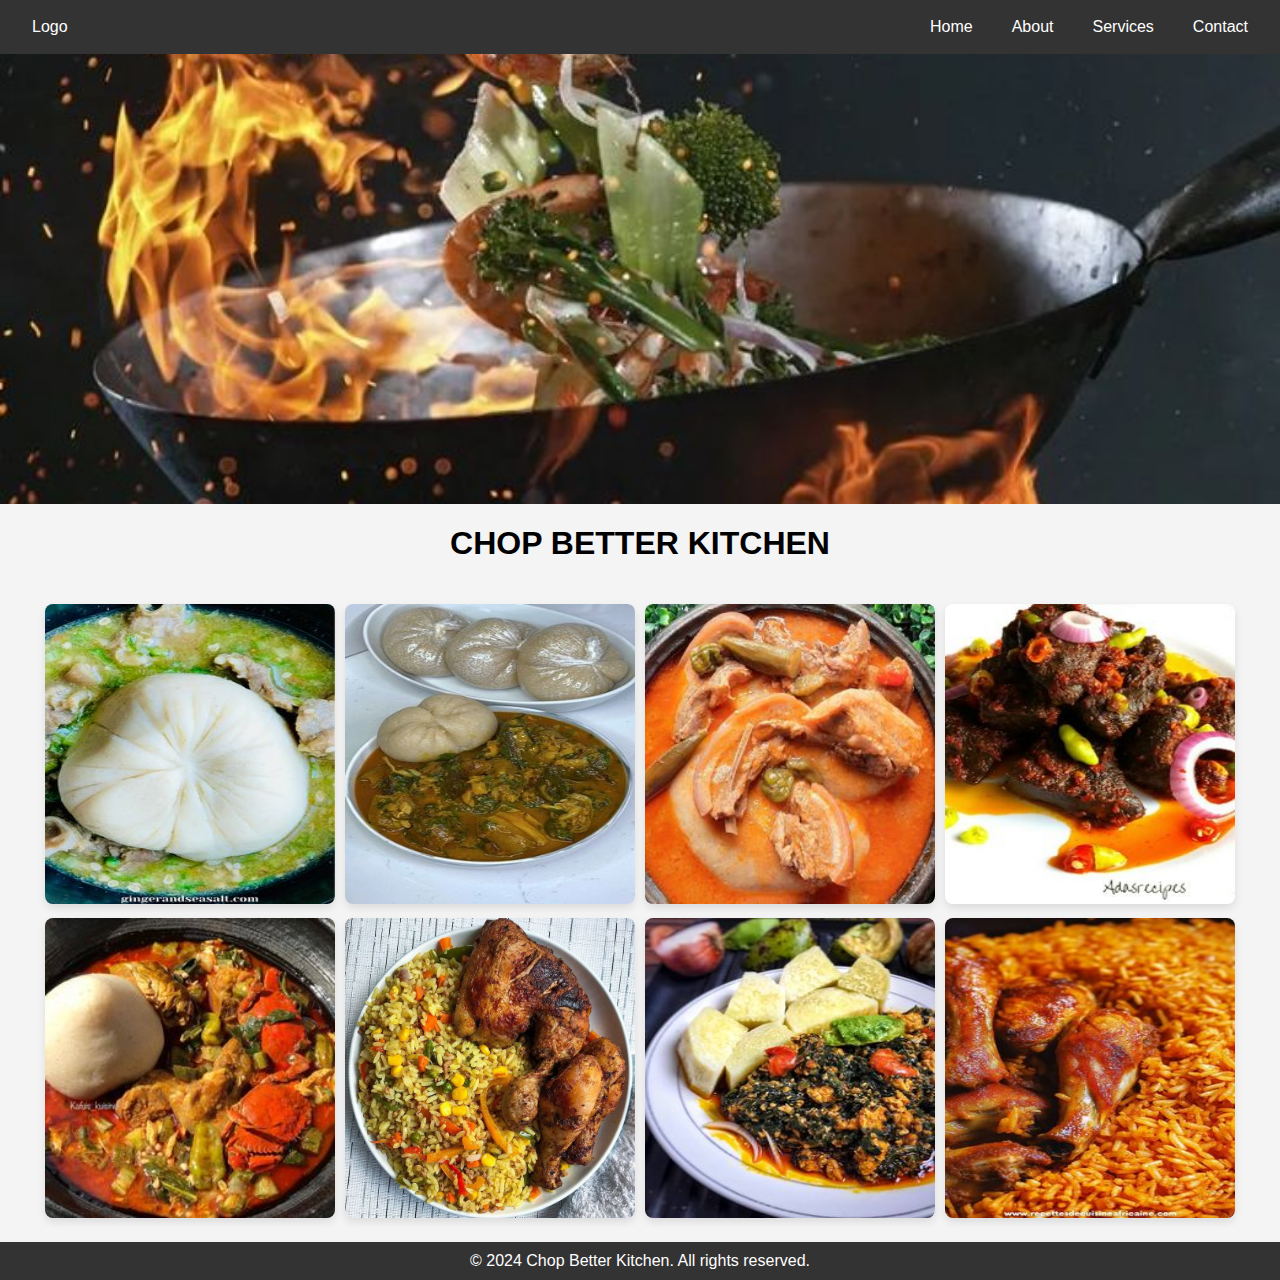
<file: index.html>
<!DOCTYPE html>
<html lang="en">
<head>
    <meta charset="UTF-8">
    <meta name="viewport" content="width=device-width, initial-scale=1.0">
    <title>Responsive Navbar</title>
     <link rel="stylesheet" href="styles.css">
</head>
<body>

    <main>
    <nav class="navbar">
        <a href="#" class="logo">Logo</a>
        <div class="menu">
            <a href="index.html">Home</a>
            <a href="about.html">About</a>
            <a href="Service.html">Services</a>
            <a href="Contact.html">Contact</a>
        </div>
        <div class="hamburger" onclick="toggleMenu()">
            <div></div>
            <div></div>
            <div></div>
        </div>
    </nav>

    <div class="background-image">
    </div>
    <h1>CHOP BETTER KITCHEN</h1>

     <div class="gallery-container">
    <!-- Gallery Items -->
    <div class="gallery-item">
      <img src="images/img-1.jpg" alt="Image 1">
    </div>
    <div class="gallery-item">
      <img src="images/img-2.jpg" alt="Image 2">
    </div>
    <div class="gallery-item">
      <img src="images/img-3.jpg" alt="Image 3">
    </div>
    <div class="gallery-item">
      <img src="images/img-4.jpg" alt="Image 4">
    </div>
    <div class="gallery-item">
      <img src="images/img-5.jpg" alt="Image 5">
    </div>
    <div class="gallery-item">
      <img src="images/img-6.jpg" alt="Image 6">
    </div>
    <div class="gallery-item">
      <img src="images/img-7.jpg" alt="Image 7">
    </div>
    <div class="gallery-item">
      <img src="images/img-8.jpg" alt="Image 8">
    </div>
  </div>


     <script src="script.js"></script>

     <main>
<footer class="footer">
      <p>&copy; 2024 Chop Better Kitchen. All rights reserved.</p>
    </footer>
  </div>
     
</body>

</html>
</file>
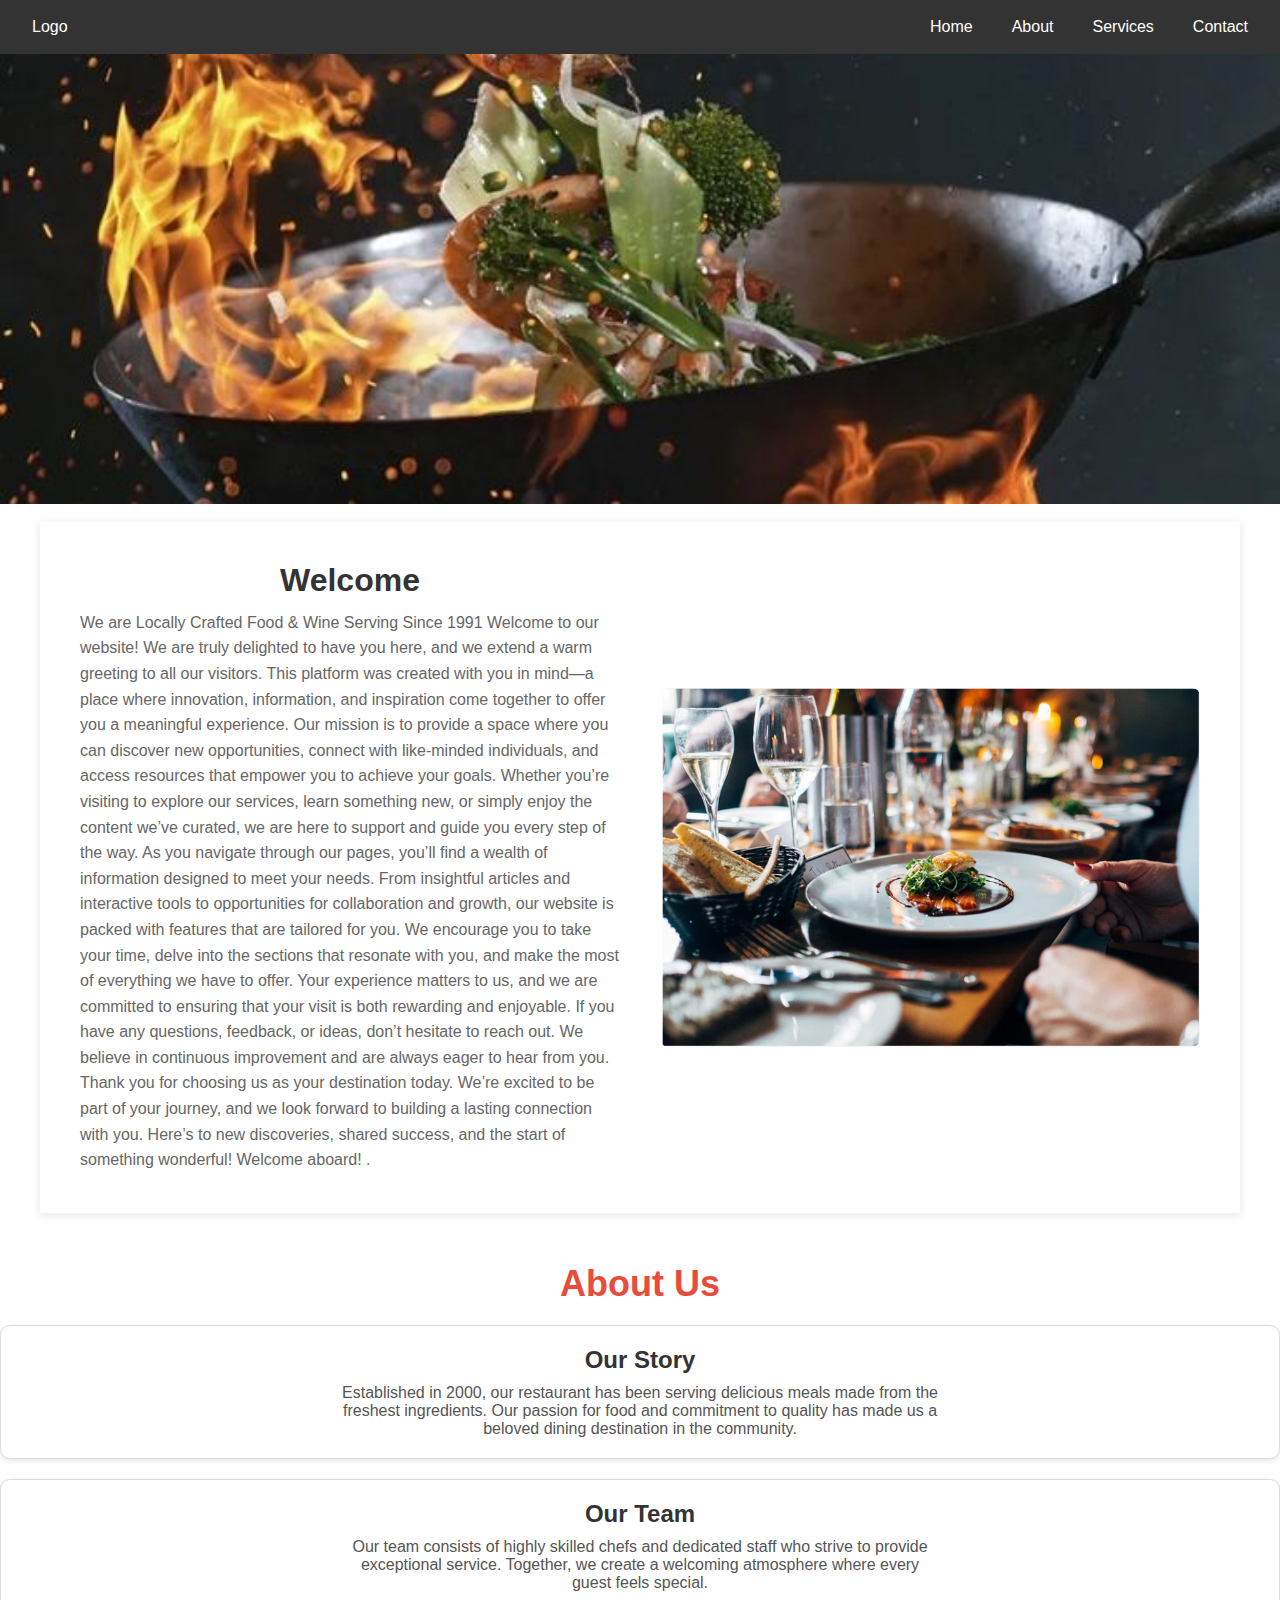
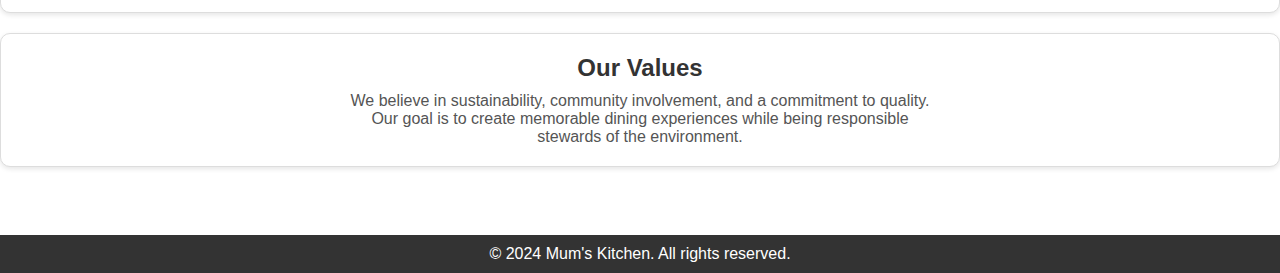
<file: about.html>
<!DOCTYPE html>
<html lang="en">
<head>
    <meta charset="UTF-8">
    <meta name="viewport" content="width=device-width, initial-scale=1.0">
    <title>Responsive Navbar</title>
     <link rel="stylesheet" href="about.css">
</head>
<body>

    <main>
    <nav class="navbar">
        <a href="#" class="logo">Logo</a>
        <div class="menu">
            <a href="index.html">Home</a>
            <a href="about.html">About</a>
            <a href="service.html">Services</a>
            <a href="contact.html">Contact</a>
        </div>
        <div class="hamburger" onclick="toggleMenu()">
            <div></div>
            <div></div>
            <div></div>
        </div>
    </nav>

    <div class="background-image">
    </div>
<br>

<div class="container">
    <div class="welcome">
        <h1>Welcome</h1>
        <p>We are Locally Crafted Food & Wine Serving Since 1991
            Welcome to our website! We are truly delighted to have you here, and we extend a warm greeting to all our visitors. This platform was created with you in mind—a place where innovation, information, and inspiration come together to offer you a meaningful experience.

Our mission is to provide a space where you can discover new opportunities, connect with like-minded individuals, and access resources that empower you to achieve your goals. Whether you’re visiting to explore our services, learn something new, or simply enjoy the content we’ve curated, we are here to support and guide you every step of the way.

As you navigate through our pages, you’ll find a wealth of information designed to meet your needs. From insightful articles and interactive tools to opportunities for collaboration and growth, our website is packed with features that are tailored for you. We encourage you to take your time, delve into the sections that resonate with you, and make the most of everything we have to offer.

Your experience matters to us, and we are committed to ensuring that your visit is both rewarding and enjoyable. If you have any questions, feedback, or ideas, don’t hesitate to reach out. We believe in continuous improvement and are always eager to hear from you.

Thank you for choosing us as your destination today. We’re excited to be part of your journey, and we look forward to building a lasting connection with you. Here’s to new discoveries, shared success, and the start of something wonderful! Welcome aboard!
        .</p>
    </div>
    <div class="image-container">
        <img src="images/vv.png" alt="Delicious food" />
    </div>
</div>

     <script src="ab.js"></script>
      
      <div class="about-section">
        <h2 class="about-title">About Us</h2>

        <div class="about-subsection">
            
            <h3 class="subsection-title">Our Story</h3>
            <p class="subsection-description">
                Established in 2000, our restaurant has been serving delicious meals made from the freshest ingredients.
                Our passion for food and commitment to quality has made us a beloved dining destination in the community.
            </p>
        </div>

        <div class="about-subsection">
            
            <h3 class="subsection-title">Our Team</h3>
            <p class="subsection-description">
                Our team consists of highly skilled chefs and dedicated staff who strive to provide exceptional service.
                Together, we create a welcoming atmosphere where every guest feels special.
            </p>
        </div>

        <div class="about-subsection">
            
            <h3 class="subsection-title">Our Values</h3>
            <p class="subsection-description">
                We believe in sustainability, community involvement, and a commitment to quality. Our goal is to create
                memorable dining experiences while being responsible stewards of the environment.
            </p>
        </div>
    </div>


     <main>
        <br>
<footer class="footer">
      <p>&copy; 2024 Mum's Kitchen. All rights reserved.</p>
    </footer>
  </div>
     
</body>

</html>
</file>
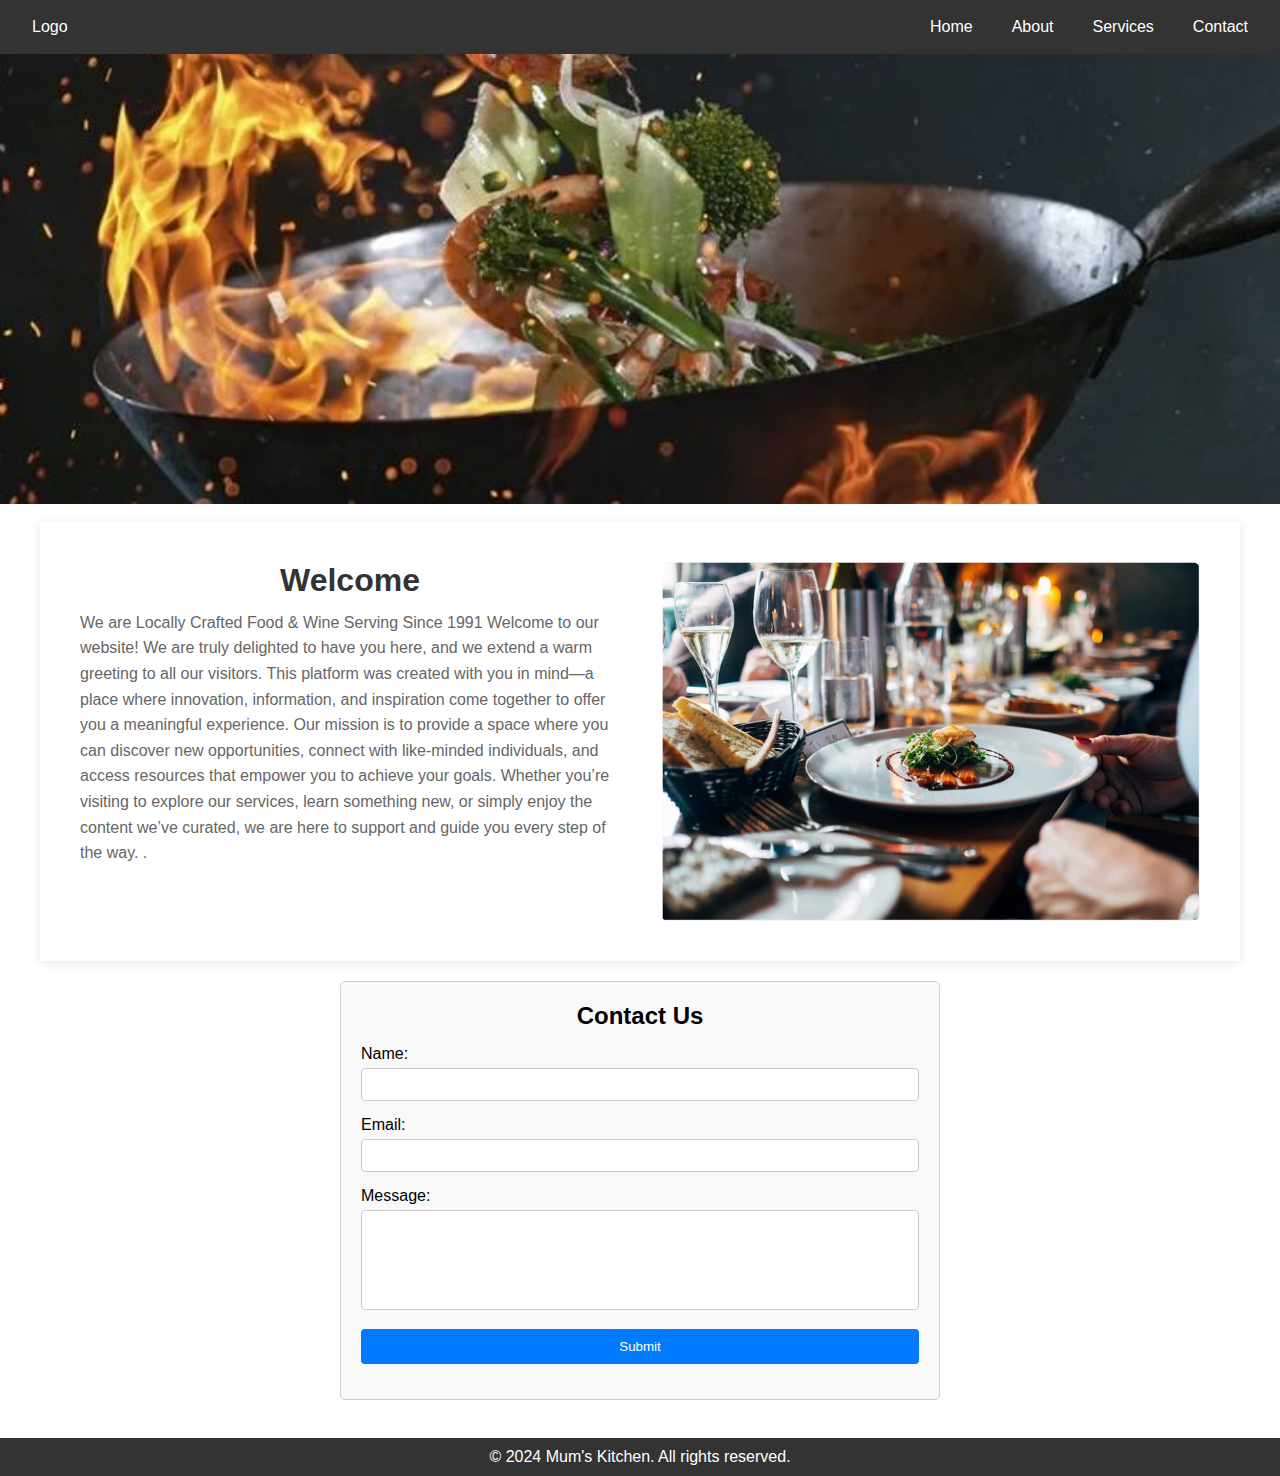
<file: contact.html>
<!DOCTYPE html>
<html lang="en">
<head>
    <meta charset="UTF-8">
    <meta name="viewport" content="width=device-width, initial-scale=1.0">
    <title>Responsive Navbar</title>
     <link rel="stylesheet" href="contact.css">
</head>
<body>

    <main>
    <nav class="navbar">
        <a href="#" class="logo">Logo</a>
        <div class="menu">
            <a href="index.html">Home</a>
            <a href="about.html">About</a>
            <a href="service.html">Services</a>
            <a href="contact.html">Contact</a>
        </div>
        <div class="hamburger" onclick="toggleMenu()">
            <div></div>
            <div></div>
            <div></div>
        </div>
    </nav>

    <div class="background-image">
    </div>
<br>

<div class="container">
    <div class="welcome">
        <h1>Welcome</h1>
        <p>We are Locally Crafted Food & Wine Serving Since 1991
            Welcome to our website! We are truly delighted to have you here, and we extend a warm greeting to all our visitors. This platform was created with you in mind—a place where innovation, information, and inspiration come together to offer you a meaningful experience.

Our mission is to provide a space where you can discover new opportunities, connect with like-minded individuals, and access resources that empower you to achieve your goals. Whether you’re visiting to explore our services, learn something new, or simply enjoy the content we’ve curated, we are here to support and guide you every step of the way.


        .</p>
    </div>
    <div class="image-container">
        <img src="images/vv.png" alt="Delicious food" />
    </div>
</div>

     <script src="cn.js"></script>
      
     
    </div>
     <div class="contact-form">
        <h2>Contact Us</h2>
        <form action="contact_process.php" method="POST">
            <div class="form-group">
                <label for="name">Name:</label>
                <input type="text" id="name" name="name" required>
            </div>
            <div class="form-group">
                <label for="email">Email:</label>
                <input type="email" id="email" name="email" required>
            </div>
            <div class="form-group">
                <label for="message">Message:</label>
                <textarea id="message" name="message" required></textarea>
            </div>
            <div class="form-group">
                <button type="submit">Submit</button>
            </div>
        </form>
    </div>
     <main>
        <br>
<footer class="footer">
      <p>&copy; 2024 Mum's Kitchen. All rights reserved.</p>
    </footer>
  </div>
     
</body>

</html>
</file>
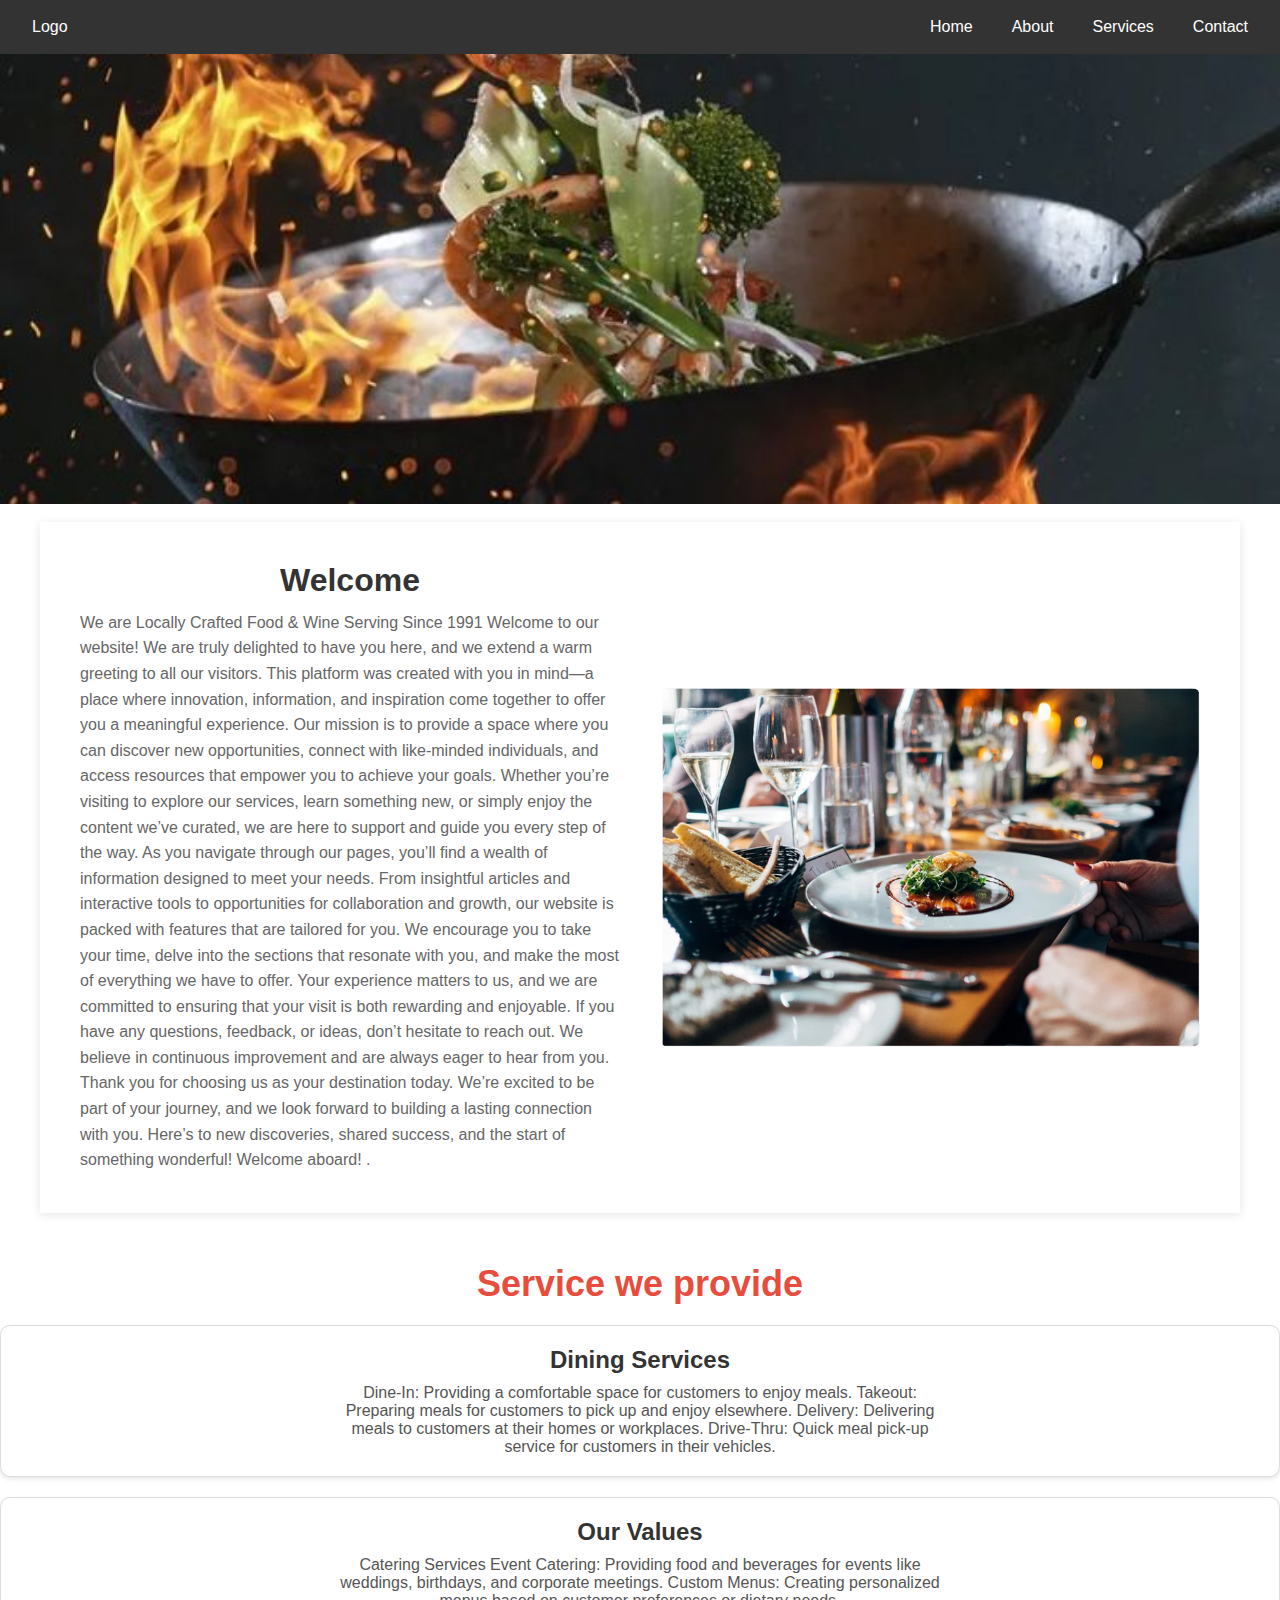
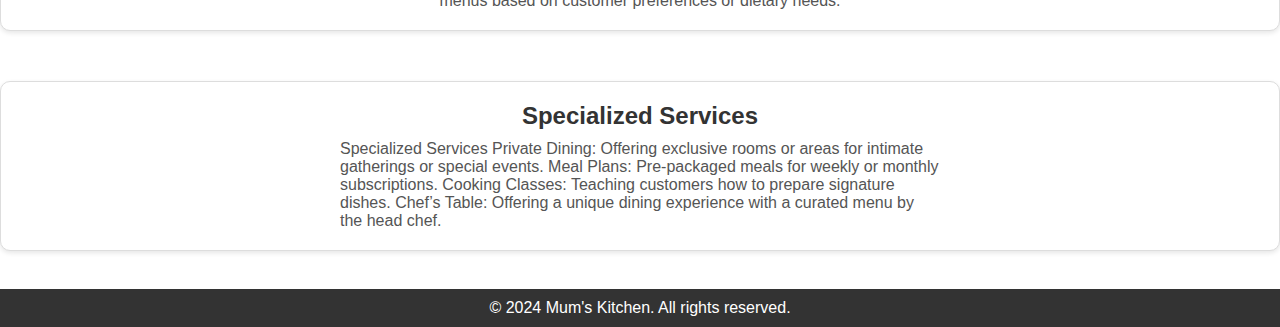
<file: service.html>
<!DOCTYPE html>
<html lang="en">
<head>
    <meta charset="UTF-8">
    <meta name="viewport" content="width=device-width, initial-scale=1.0">
    <title>Responsive Navbar</title>
     <link rel="stylesheet" href="service.css">
</head>
<body>

    <main>
    <nav class="navbar">
        <a href="#" class="logo">Logo</a>
        <div class="menu">
            <a href="index.html">Home</a>
            <a href="about.html">About</a>
            <a href="service.html">Services</a>
            <a href="contact.html">Contact</a>
        </div>
        <div class="hamburger" onclick="toggleMenu()">
            <div></div>
            <div></div>
            <div></div>
        </div>
    </nav>

    <div class="background-image">
    </div>
<br>

<div class="container">
    <div class="welcome">
        <h1>Welcome</h1>
        <p>We are Locally Crafted Food & Wine Serving Since 1991
            Welcome to our website! We are truly delighted to have you here, and we extend a warm greeting to all our visitors. This platform was created with you in mind—a place where innovation, information, and inspiration come together to offer you a meaningful experience.

Our mission is to provide a space where you can discover new opportunities, connect with like-minded individuals, and access resources that empower you to achieve your goals. Whether you’re visiting to explore our services, learn something new, or simply enjoy the content we’ve curated, we are here to support and guide you every step of the way.

As you navigate through our pages, you’ll find a wealth of information designed to meet your needs. From insightful articles and interactive tools to opportunities for collaboration and growth, our website is packed with features that are tailored for you. We encourage you to take your time, delve into the sections that resonate with you, and make the most of everything we have to offer.

Your experience matters to us, and we are committed to ensuring that your visit is both rewarding and enjoyable. If you have any questions, feedback, or ideas, don’t hesitate to reach out. We believe in continuous improvement and are always eager to hear from you.

Thank you for choosing us as your destination today. We’re excited to be part of your journey, and we look forward to building a lasting connection with you. Here’s to new discoveries, shared success, and the start of something wonderful! Welcome aboard!
        .</p>
    </div>
    <div class="image-container">
        <img src="images/vv.png" alt="Delicious food" />
    </div>
</div>

     <script src="sv.js"></script>
      
      <div class="about-section">
        <h2 class="about-title">Service we provide</h2>

        <div class="about-subsection">
            <h3 class="subsection-title"> Dining Services</h3>
            <p class="subsection-description">
               
Dine-In: Providing a comfortable space for customers to enjoy meals.
Takeout: Preparing meals for customers to pick up and enjoy elsewhere.
Delivery: Delivering meals to customers at their homes or workplaces.
Drive-Thru: Quick meal pick-up service for customers in their vehicles.
            </p>
        </div>

        

        <div class="about-subsection">
            <h3 class="subsection-title">Our Values</h3>
            <p class="subsection-description">
                Catering Services
Event Catering: Providing food and beverages for events like weddings, birthdays, and corporate meetings.
Custom Menus: Creating personalized menus based on customer preferences or dietary needs.
            </p>
        </div>
    </div>

<div class="about-subsection">
            <h3 class="subsection-title">Specialized Services</h3>
            <p class="subsection-description">
                Specialized Services
Private Dining: Offering exclusive rooms or areas for intimate gatherings or special events.
Meal Plans: Pre-packaged meals for weekly or monthly subscriptions.
Cooking Classes: Teaching customers how to prepare signature dishes.
Chef’s Table: Offering a unique dining experience with a curated menu by the head chef.
            </p>
        </div>
    </div>
     <main>
        <br>
<footer class="footer">
      <p>&copy; 2024 Mum's Kitchen. All rights reserved.</p>
    </footer>
  </div>
     
</body>

</html>
</file>
<file: styles.css>
* {
    margin: 0;
    padding: 0;
    box-sizing: border-box;
}

body {
    font-family: Arial, sans-serif;
}

.navbar {
    display: flex;
    justify-content: space-between;
    align-items: center;
    background-color: #333;
    padding: 10px 20px;
    position: relative; /* Ensure the menu can be positioned relative to the navbar */
}

.navbar a {
    color: white;
    text-decoration: none;
    padding: 8px 12px;
}

.navbar a:hover {
    background-color: #575757;
    border-radius: 4px;
}

.menu {
    display: flex;
    gap: 15px;
}

.hamburger {
    display: none;
    flex-direction: column;
    cursor: pointer;
}

.hamburger div {
    width: 25px;
    height: 3px;
    background-color: white;
    margin: 4px 0;
}

@media screen and (max-width: 768px) {
    .menu {
        display: none;
        flex-direction: column;
        background-color: #333;
        position: absolute;
        top: 100%; /* Start immediately below the navbar */
        left: 0;
        width: 100%; /* Full width */
        align-items: center; /* Center menu items */
        padding: 10px 0;
        text-align: center; /* Center text inside menu */
    }

    .menu.active {
        display: flex;
    }

    .hamburger {
        display: flex;
    }
}
 .background-image {
    background-image: url('images/sa.jpg'); /* Replace with your image URL */
    background-size: cover; /* Cover the entire viewport */
    background-position: center; /* Center the image */
    height: 50vh; /* Full viewport height */
    display: flex; /* Center content */
    justify-content: center; /* Center content horizontally */
    align-items: center; /* Center content vertically */
    color: white; /* Text color */
    text-shadow: 2px 2px 4px rgba(0, 0, 0, 0.5); /* Shadow for better text visibility */
}


    /* Main Content Wrapper Styling */
    .content {
      background-color: rgba(255, 255, 255, 0.9); /* Add a white background with transparency */
      padding: 20px;
      border-radius: 10px;
      box-shadow: 0 4px 10px rgba(0, 0, 0, 0.2); /* Optional shadow */
      width: 80%;
      max-width: 2000px; /* Limit the maximum width */
      text-align: center; /* Center text inside the box */
    }
    /* Footer */
  .footer {
    background-color: #333;
    color: white;
    text-align: center;
    padding: 10px;
  }
  
/* Basic Styles for the Page */
    body {
      font-family: Arial, sans-serif;
      margin: 0;
      padding: 0;
      background-color: #f4f4f4;
    }

    /* Gallery Container */
    .gallery-container {
      display: flex;
      flex-wrap: wrap;
      gap: 10px;
      justify-content: center;
      padding: 20px;
    }

    /* Gallery Columns */
    .gallery-item {
      flex: 1 1 calc(25% - 20px); /* Adjust for 4 columns */
      max-width: calc(25% - 20px); /* Adjust for 4 columns */
      box-sizing: border-box;
    }

    /* Gallery Images */
    .gallery-item img {
      width: 100%;
      height: 300px;
      border-radius: 8px;
      box-shadow: 0 4px 8px rgba(0, 0, 0, 0.1);
      transition: transform 0.3s ease, box-shadow 0.3s ease;
    }

    /* Hover Effects */
    .gallery-item img:hover {
      transform: scale(1.05);
      box-shadow: 0 6px 12px rgba(0, 0, 0, 0.2);
    }

    /* Responsive Design */
    @media (max-width: 768px) {
      .gallery-item {
        flex: 1 1 calc(50% - 20px); /* 2 columns for tablets */
        max-width: calc(50% - 20px);
      }
    }

    @media (max-width: 480px) {
      .gallery-item {
        flex: 1 1 calc(100% - 20px); /* 1 column for small screens */
        max-width: calc(100% - 20px);
      }
    }
        
h1 {
    display: block;
    font-size: 2em;
    margin-block-start: 0.67em;
    margin-block-end: 0.67em;
    margin-inline-start: 0px;
    margin-inline-end: 0px;
    font-weight: bold;
    unicode-bidi: isolate;
    text-align: center;
}
</file>
<file: contact.css>
* {
    margin: 0;
    padding: 0;
    box-sizing: border-box;
}

body {
    font-family: Arial, sans-serif;
}

/* Navbar */
.navbar {
    display: flex;
    justify-content: space-between;
    align-items: center;
    background-color: #333;
    padding: 10px 20px;
    position: relative;
}

.navbar a {
    color: white;
    text-decoration: none;
    padding: 8px 12px;
}

.navbar a:hover {
    background-color: #575757;
    border-radius: 4px;
}

.menu {
    display: flex;
    gap: 15px;
}

.hamburger {
    display: none;
    flex-direction: column;
    cursor: pointer;
}

.hamburger div {
    width: 25px;
    height: 3px;
    background-color: white;
    margin: 4px 0;
}

@media screen and (max-width: 768px) {
    .menu {
        display: none;
        flex-direction: column;
        background-color: #333;
        position: absolute;
        top: 100%;
        left: 0;
        width: 100%;
        align-items: center;
        padding: 10px 0;
    }

    .menu.active {
        display: flex;
    }

    .hamburger {
        display: flex;
    }
}

/* Background Image Section */
.background-image {
    background-image: url('images/sa.jpg'); /* Replace with your image URL */
    background-size: cover;
    background-position: center;
    height: 50vh;
    display: flex;
    justify-content: center;
    align-items: center;
    color: white;
    text-shadow: 2px 2px 4px rgba(0, 0, 0, 0.5);
}

/* Main Content Wrapper */
.content {
    background-color: rgba(255, 255, 255, 0.9);
    padding: 20px;
    border-radius: 10px;
    box-shadow: 0 4px 10px rgba(0, 0, 0, 0.2);
    width: 80%;
    max-width: 1200px;
    text-align: center;
    margin: 0 auto;
}

/* Footer */
.footer {
    background-color: #333;
    color: white;
    text-align: center;
    padding: 10px;
}

.column {
    display: flex;
    flex-direction: column;
    gap: 20px;
    padding: 20px;
}

/* Responsive Box */
.responsive-box {
    display: flex;
    flex-wrap: wrap;
    gap: 10px;
    border: 1px solid #ccc;
    border-radius: 10px;
    padding: 10px;
}

.text-box {
    flex: 1 1 50%;
    padding: 10px;
}

.text-box h2,
.text-box p {
    text-align: center;
    line-height: 1.6;
}

/* Responsive Container */
.container {
    display: flex;
    flex-wrap: wrap;
    max-width: 1200px;
    width: 100%;
    padding: 20px;
    box-shadow: 0 2px 10px rgba(0, 0, 0, 0.1);
    background-color: #fff;
    margin: 0 auto;
}

.welcome {
    flex: 1;
    min-width: 300px;
    padding: 20px;
}

.welcome h1 {
    font-size: 2em;
    color: #333;
    text-align: center;
    margin-bottom: 2%;
}

.welcome p {
    font-size: 1em;
    color: #666;
    line-height: 1.6;
}

.image-container {
    flex: 1;
    min-width: 300px;
    display: flex;
    justify-content: center;
    align-items: center;
    padding: 20px;
}

.image-container img {
    max-width: 100%;
    height: auto;
    border-radius: 8px;
}

@media (max-width: 768px) {
    .container {
        flex-direction: column;
    }
}

/* About Section */
.about-section {
    margin: 50px 0;
    text-align: center;
}

.about-title {
    font-size: 36px;
    color: #e74c3c;
    margin-bottom: 20px;
}

.about-subsection {
    margin: 20px 0;
    padding: 20px;
    border: 1px solid #ddd;
    border-radius: 10px;
    background-color: #fff;
    box-shadow: 0 2px 5px rgba(0, 0, 0, 0.1);
    display: flex;
    flex-direction: column;
    align-items: center;
}

.subsection-title {
    font-size: 24px;
    color: #333;
    margin-bottom: 10px;
}

.subsection-description {
    font-size: 16px;
    color: #555;
    max-width: 600px;
    margin: 0 auto;
}

.subsection-image {
    width: 100%;
    max-width: 300px;
    border-radius: 10px;
    margin-bottom: 10px;
}

@media (max-width: 600px) {
    .about-title {
        font-size: 28px;
    }

    .subsection-title {
        font-size: 20px;
    }

    .subsection-description {
        font-size: 14px;
    }
}

/* Contact Form */
.contact-form {
    max-width: 600px;
    margin: 20px auto;
    padding: 20px;
    border: 1px solid #ccc;
    border-radius: 5px;
    background-color: #f9f9f9;
}

.contact-form h2 {
    margin-bottom: 15px;
    text-align: center;
}

.form-group {
    margin-bottom: 15px;
}

.form-group label {
    display: block;
    margin-bottom: 5px;
}

.form-group input,
.form-group textarea {
    width: 100%;
    padding: 8px;
    border: 1px solid #ccc;
    border-radius: 4px;
}

.form-group textarea {
    height: 100px;
    resize: none;
}

.form-group button {
    background-color: #007BFF;
    color: white;
    border: none;
    padding: 10px 15px;
    border-radius: 4px;
    cursor: pointer;
    width: 100%;
}

.form-group button:hover {
    background-color: #0056b3;
}
</file>
<file: service.css>
* {
    margin: 0;
    padding: 0;
    box-sizing: border-box;
}

body {
    font-family: Arial, sans-serif;
}

.navbar {
    display: flex;
    justify-content: space-between;
    align-items: center;
    background-color: #333;
    padding: 10px 20px;
    position: relative; /* Ensure the menu can be positioned relative to the navbar */
}

.navbar a {
    color: white;
    text-decoration: none;
    padding: 8px 12px;
}

.navbar a:hover {
    background-color: #575757;
    border-radius: 4px;
}

.menu {
    display: flex;
    gap: 15px;
}

.hamburger {
    display: none;
    flex-direction: column;
    cursor: pointer;
}

.hamburger div {
    width: 25px;
    height: 3px;
    background-color: white;
    margin: 4px 0;
}

@media screen and (max-width: 768px) {
    .menu {
        display: none;
        flex-direction: column;
        background-color: #333;
        position: absolute;
        top: 100%; /* Start immediately below the navbar */
        left: 0;
        width: 100%; /* Full width */
        align-items: center; /* Center menu items */
        padding: 10px 0;
        text-align: center; /* Center text inside menu */
    }

    .menu.active {
        display: flex;
    }

    .hamburger {
        display: flex;
    }
}
 .background-image {
    background-image: url('images/sa.jpg'); /* Replace with your image URL */
    background-size: cover; /* Cover the entire viewport */
    background-position: center; /* Center the image */
    height: 50vh; /* Full viewport height */
    display: flex; /* Center content */
    justify-content: center; /* Center content horizontally */
    align-items: center; /* Center content vertically */
    color: white; /* Text color */
    text-shadow: 2px 2px 4px rgba(0, 0, 0, 0.5); /* Shadow for better text visibility */
}


    /* Main Content Wrapper Styling */
    .content {
      background-color: rgba(255, 255, 255, 0.9); /* Add a white background with transparency */
      padding: 20px;
      border-radius: 10px;
      box-shadow: 0 4px 10px rgba(0, 0, 0, 0.2); /* Optional shadow */
      width: 80%;
      max-width: 2000px; /* Limit the maximum width */
      text-align: center; /* Center text inside the box */
    }
    /* Footer */
  .footer {
    background-color: #333;
    color: white;
    text-align: center;
    padding: 10px;
  }
  
  .column {
    display: flex;
    flex-direction: column;
    gap: 20px;
    padding: 20px;
}

.responsive-box {
    display: flex;
    flex-wrap: wrap;
    gap: 10px;
    border: 1px solid #ccc;
    border-radius: 10px;
    padding: 10px;
}

.text-box {
    flex: 1 1 50%;
    padding: 
}

.text-box h2 {
    text-align: center;
}

.text-box p {
    text-align: center;
    line-height: 1.6;
}


        .container {
    display: flex;
    flex-wrap: wrap;
    max-width: 1200px;
    width: 100%;
    padding: 20px;
    box-shadow: 0 2px 10px rgba(0, 0, 0, 0.1);
    background-color: #fff;
    margin: 0 auto;
}

.welcome {
    flex: 1;
    min-width: 300px;
    padding: 20px;
}

.welcome h1 {
    font-size: 2em;
    color: #333;
    text-align: center;
    margin-bottom: 2%;
}

.welcome p {
    font-size: 1em;
    color: #666;
    line-height: 1.6;
}

        .image-container {
            flex: 1;
            min-width: 300px;
            display: flex;
            justify-content: center;
            align-items: center;
            padding: 20px;
        }
        .image-container img {
            max-width: 100%;
            height: auto;
            border-radius: 8px;
        }

        @media (max-width: 768px) {
            .container {
                flex-direction: column;
            }
        }


         .about-section {
            margin: 50px 0;
            text-align: center;
        }
        .about-title {
            font-size: 36px;
            color: #e74c3c;
            margin-bottom: 20px;
        }
        .about-subsection {
            margin: 20px 0;
            padding: 20px;
            border: 1px solid #ddd;
            border-radius: 10px;
            background-color: #fff;
            box-shadow: 0 2px 5px rgba(0, 0, 0, 0.1);
            display: flex;
            flex-direction: column;
            align-items: center;
        }
        .subsection-title {
            font-size: 24px;
            color: #333;
            margin-bottom: 10px;
        }
        .subsection-description {
            font-size: 16px;
            color: #555;
            max-width: 600px;
            margin: 0 auto;
        }
        .subsection-image {
            width: 100%;
            max-width: 300px; /* Adjust as needed */
            border-radius: 10px; /* Optional: for rounded corners */
            margin-bottom: 10px;
        }
        @media (max-width: 600px) {
            .about-title {
                font-size: 28px;
            }
            .subsection-title {
                font-size: 20px;
            }
            .subsection-description {
                font-size: 14px;
            }
        }
</file>
<file: about.css>
/* Reset default margin and padding, and set box-sizing */
* {
    margin: 0;
    padding: 0;
    box-sizing: border-box;
}

/* Body font styling */
body {
    font-family: Arial, sans-serif;
}

/* Navbar styling */
.navbar {
    display: flex;
    justify-content: space-between;
    align-items: center;
    background-color: #333;
    padding: 10px 20px;
    position: relative;
}

/* Navbar links */
.navbar a {
    color: white;
    text-decoration: none;
    padding: 8px 12px;
}

/* Hover effect for navbar links */
.navbar a:hover {
    background-color: #575757;
    border-radius: 4px;
}

/* Navbar menu items */
.menu {
    display: flex;
    gap: 15px;
}

/* Hamburger menu (hidden by default) */
.hamburger {
    display: none;
    flex-direction: column;
    cursor: pointer;
}

.hamburger div {
    width: 25px;
    height: 3px;
    background-color: white;
    margin: 4px 0;
}

/* Mobile responsive navbar */
@media screen and (max-width: 768px) {
    .menu {
        display: none;
        flex-direction: column;
        background-color: #333;
        position: absolute;
        top: 100%;
        left: 0;
        width: 100%;
        align-items: center;
        padding: 10px 0;
        text-align: center;
    }

    .menu.active {
        display: flex;
    }

    .hamburger {
        display: flex;
    }
}

/* Background image styling */
.background-image {
    background-image: url('images/sa.jpg');
    background-size: cover;
    background-position: center;
    height: 50vh;
    display: flex;
    justify-content: center;
    align-items: center;
    color: white;
    text-shadow: 2px 2px 4px rgba(0, 0, 0, 0.5);
}

/* Main content styling */
.content {
    background-color: rgba(255, 255, 255, 0.9);
    padding: 20px;
    border-radius: 10px;
    box-shadow: 0 4px 10px rgba(0, 0, 0, 0.2);
    width: 80%;
    max-width: 2000px;
    text-align: center;
}

/* Footer styling */
.footer {
    background-color: #333;
    color: white;
    text-align: center;
    padding: 10px;
}

/* Flexbox layout for columns */
.column {
    display: flex;
    flex-direction: column;
    gap: 20px;
    padding: 20px;
}

/* Responsive box for content layout */
.responsive-box {
    display: flex;
    flex-wrap: wrap;
    gap: 10px;
    border: 1px solid #ccc;
    border-radius: 10px;
    padding: 10px;
}

/* Styling for individual text boxes inside responsive box */
.text-box {
    flex: 1 1 50%; /* Flex-grow and shrink with a base width of 50% */
    padding: 20px; /* Add padding inside text-box */
}

/* Text-box heading and paragraphs styling */
.text-box h2 {
    text-align: center;
}

.text-box p {
    text-align: center;
    line-height: 1.6;
}

/* Container section layout */
.container {
    display: flex;
    flex-wrap: wrap;
    max-width: 1200px;
    width: 100%;
    padding: 20px;
    box-shadow: 0 2px 10px rgba(0, 0, 0, 0.1);
    background-color: #fff;
    margin: 0 auto;
}

.welcome {
    flex: 1;
    min-width: 300px;
    padding: 20px;
}

.welcome h1 {
    font-size: 2em;
    color: #333;
    text-align: center;
    margin-bottom: 2%;
}

.welcome p {
    font-size: 1em;
    color: #666;
    line-height: 1.6;
}


/* Image container inside the layout */
.image-container {
    flex: 1;
    min-width: 300px;
    display: flex;
    justify-content: center;
    align-items: center;
    padding: 20px;
}

.image-container img {
    max-width: 100%;
    height: auto;
    border-radius: 8px;
}

/* Mobile responsive layout for .container */
@media (max-width: 768px) {
    .container {
        flex-direction: column;
    }
}

/* About section styling */
.about-section {
    margin: 50px 0;
    text-align: center;
}

.about-title {
    font-size: 36px;
    color: #e74c3c;
    margin-bottom: 20px;
}

.about-subsection {
    margin: 20px 0;
    padding: 20px;
    border: 1px solid #ddd;
    border-radius: 10px;
    background-color: #fff;
    box-shadow: 0 2px 5px rgba(0, 0, 0, 0.1);
    display: flex;
    flex-direction: column;
    align-items: center;
}

.subsection-title {
    font-size: 24px;
    color: #333;
    margin-bottom: 10px;
}

.subsection-description {
    font-size: 16px;
    color: #555;
    max-width: 600px;
    margin: 0 auto;
}

.subsection-image {
    width: 100%;
    max-width: 300px;
    border-radius: 10px;
    margin-bottom: 10px;
}

/* Mobile adjustments for about section */
@media (max-width: 600px) {
    .about-title {
        font-size: 28px;
    }

    .subsection-title {
        font-size: 20px;
    }

    .subsection-description {
        font-size: 14px;
    }
}
</file>
